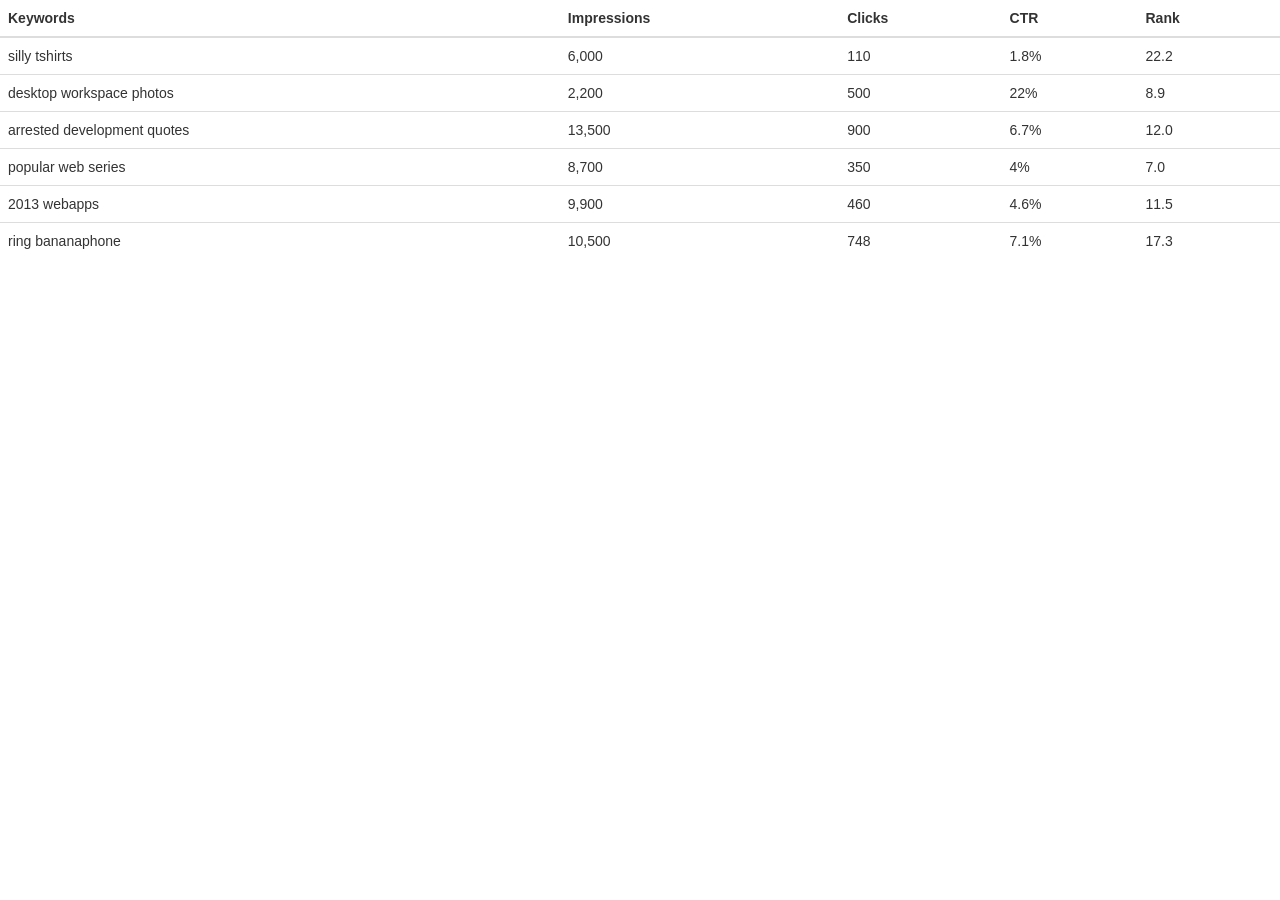
<file: assets/sorting/index.html>
<!doctype html>
<html lang="en-US">
<head>
  <meta charset="utf-8">
  <meta http-equiv="Content-Type" content="text/html">
  <title>Simple Table Sorting with jQuery - Treehouse Demo</title>
  <meta name="author" content="Jake Rocheleau">
  <link rel="shortcut icon" href="http://d15dxvojnvxp1x.cloudfront.net/assets/favicon.ico">
  <link rel="icon" href="http://d15dxvojnvxp1x.cloudfront.net/assets/favicon.ico">
  <link rel="stylesheet" type="text/css" media="all" href="css/styles.css">
  <!-- Latest compiled and minified CSS -->
<link rel="stylesheet" href="https://maxcdn.bootstrapcdn.com/bootstrap/3.3.6/css/bootstrap.min.css" integrity="sha384-1q8mTJOASx8j1Au+a5WDVnPi2lkFfwwEAa8hDDdjZlpLegxhjVME1fgjWPGmkzs7" crossorigin="anonymous">
  <script type="text/javascript" src="js/jquery-1.10.2.min.js"></script>
  <script type="text/javascript" src="js/jquery.tablesorter.min.js"></script>
</head>

<body>
 <div id="wrapper">
  
  
  <table id="keywords" class="table tablehover">
    <thead>
      <tr>
        <th><span>Keywords</span></th>
        <th><span>Impressions</span></th>
        <th><span>Clicks</span></th>
        <th><span>CTR</span></th>
        <th><span>Rank</span></th>
      </tr>
    </thead>
    <tbody>
      <tr>
        <td class="lalign">silly tshirts</td>
        <td>6,000</td>
        <td>110</td>
        <td>1.8%</td>
        <td>22.2</td>
      </tr>
      <tr>
        <td class="lalign">desktop workspace photos</td>
        <td>2,200</td>
        <td>500</td>
        <td>22%</td>
        <td>8.9</td>
      </tr>
      <tr>
        <td class="lalign">arrested development quotes</td>
        <td>13,500</td>
        <td>900</td>
        <td>6.7%</td>
        <td>12.0</td>
      </tr>
      <tr>
        <td class="lalign">popular web series</td>
        <td>8,700</td>
        <td>350</td>
        <td>4%</td>
        <td>7.0</td>
      </tr>
      <tr>
        <td class="lalign">2013 webapps</td>
        <td>9,900</td>
        <td>460</td>
        <td>4.6%</td>
        <td>11.5</td>
      </tr>
      <tr>
        <td class="lalign">ring bananaphone</td>
        <td>10,500</td>
        <td>748</td>
        <td>7.1%</td>
        <td>17.3</td>
      </tr>
    </tbody>
  </table>
 </div> 
<script type="text/javascript">
$(function(){
  $('#keywords').tablesorter(); 
});
</script>
</body>
</html>
</file>
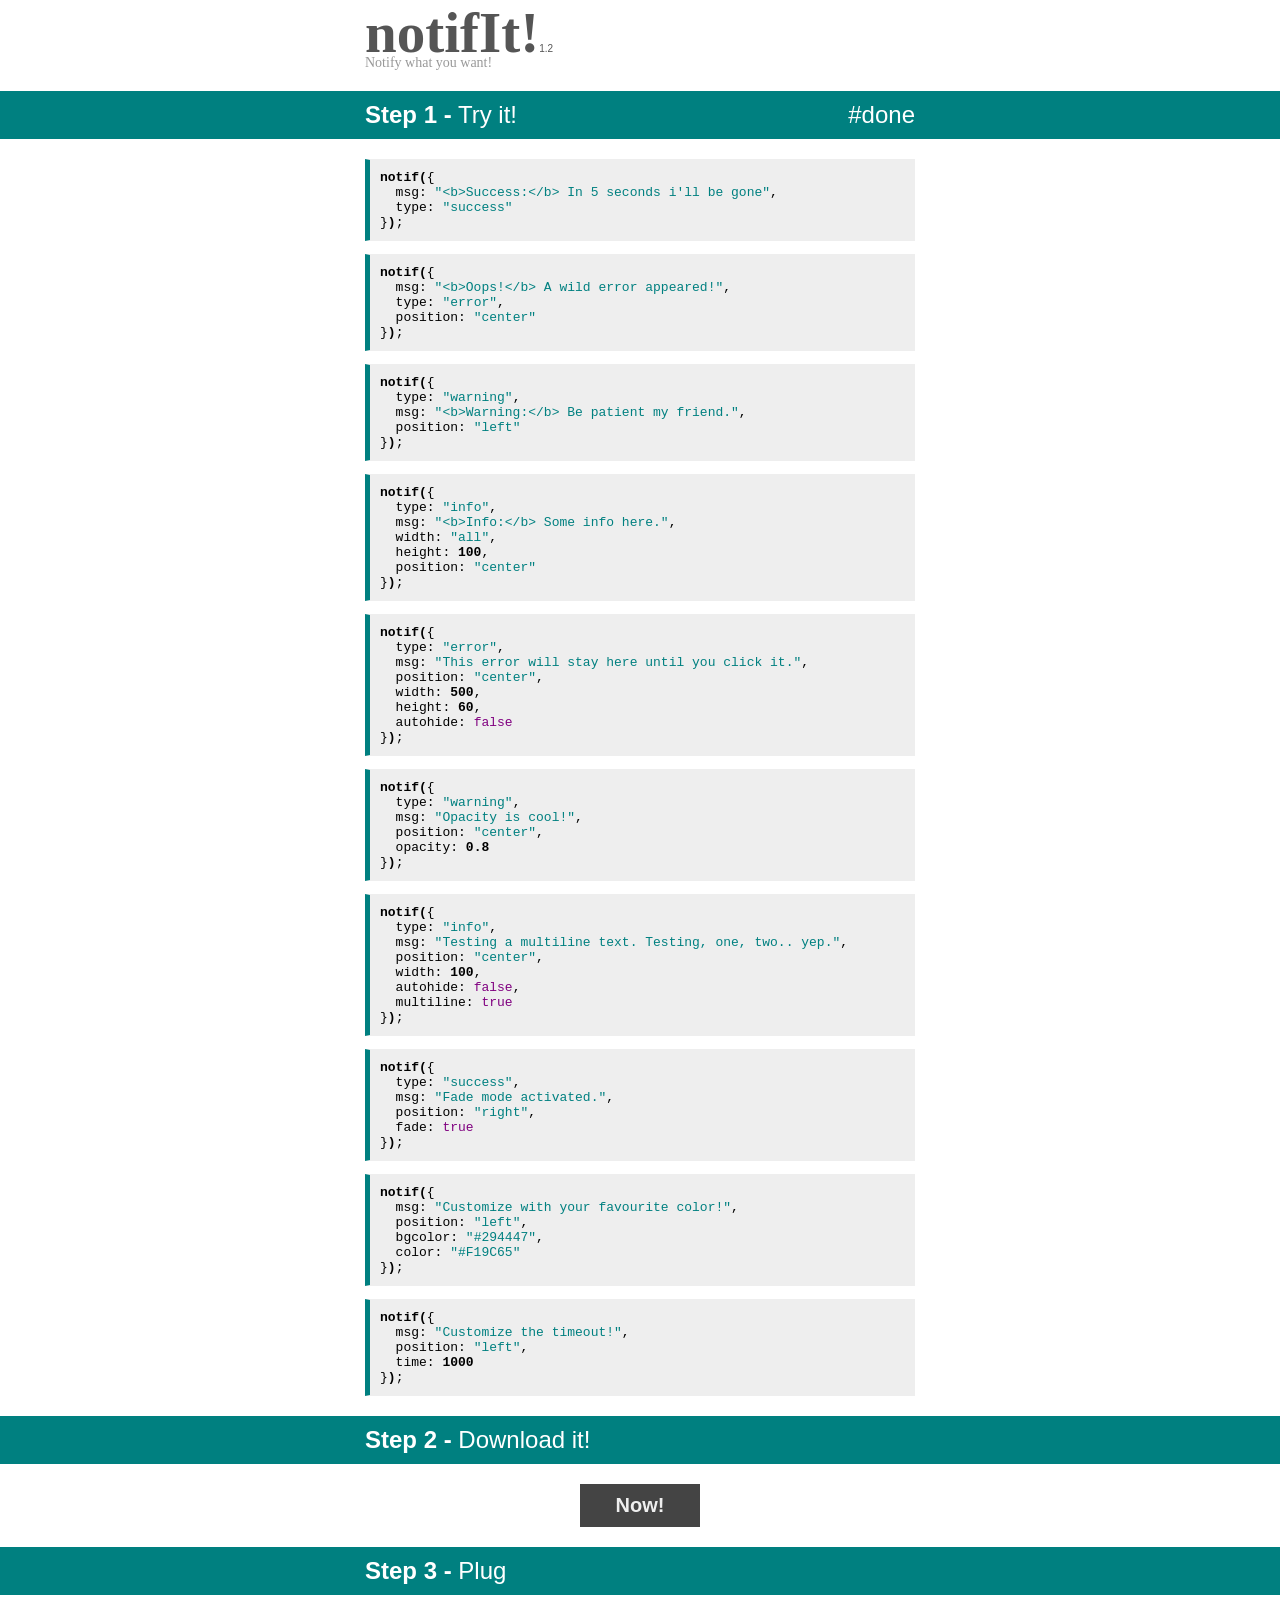
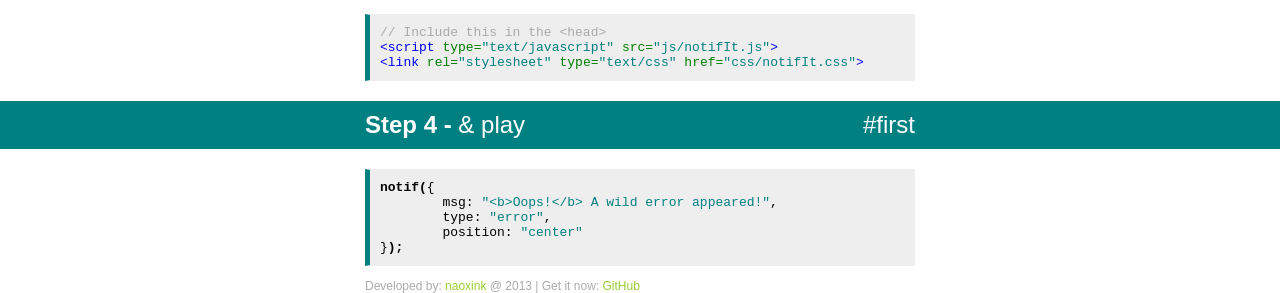
<file: assets/notifIt/tests.html>
<html><head>
        <meta charset="utf-8">
        <style>
						html{ height: 100%; }
						body{ padding: 0; margin: 0; height: 100%; }
						h2{color: white; font-family: sans-serif; background-color: teal; padding: 10px; font-weight: lighter; }
						h2 a{ float: right; color: white; text-decoration: none; vertical-align: bottom; }
						#wrap{width: 550px;margin: 0 auto; }
						pre, pre.noclick{ text-align: left; background-color: #EEE; border-left: 5px solid teal; cursor: pointer; border-top: 1px solid transparent; border-bottom: 1px solid transparent; border-right: 1px solid transparent; }
						pre:hover{ background-color: #f4f4f4; border-color: teal; }
						pre:active{ background-color: #DDD; }
						pre.noclick{ cursor: inherit; }
						pre.noclick:hover{ background-color: #EEE; border-top-color: transparent; border-right-color: transparent; border-bottom-color: transparent; }
						footer{font-family: sans-serif; font-size: 12px;}
						footer p{color: #aaa;}
						footer p a{color: yellowgreen; text-decoration: none;}
						.title{font-size: 57px; font-weight: bold; color: #555;margin-bottom: 0;}
						.subtitle{font-size: 14px; color: #999;margin-top: -10px; }
						.version{ font-size: 10px; font-weight: lighter; font-family: sans-serif; color: #555; }
						.s{ color: teal; }
						.b{ color: purple; }
						.f{ font-weight: bold; }
						.n{ font-weight: bold; }
						pre{padding: 10px; background-color: #EEE;}
						hr{ height: 5px; border: 0; margin: 0; }
			.comment{color: #AAA;}
			.string{color: teal;}
			.tag{color: blue;}
			.attr{color: green;}
			.button_download{
				display: block;
				font-family: sans-serif;
				cursor: pointer;
				width: 60px;
				padding: 10px 30px 10px 30px;
				font-weight: bold;
				font-size: 20px;
				text-decoration: none;
				text-align: center;
				margin: 0 auto;
				background-color: #444;
				color: #EEE;
				transition: all 0.3s;
				-moz-transition: all 0.3s;
				-webkit-transition: all 0.3s;
				-o-transition: all 0.3s;
				-ms-transition: all 0.3s;
			}
			.button_download:hover{
				width: 480px;
				background-color: yellowgreen;
				color: #444;
			}
			.step{ font-weight: bold; }
        </style>
        <title></title>
        <meta content="text/html; charset=UTF-8" http-equiv="Content-Type">
        <script src="https://code.jquery.com/jquery-1.12.4.js" type="text/javascript"></script>
        <script src="js/notifIt.js" type="text/javascript"></script>
        <link href="css/notifIt.css" type="text/css" rel="stylesheet">
    </head>
    <body><div id="head"></div>
        <div id="wrap">
            <p class="title">notifIt!<span class="version">1.2</span></p>
            <p class="subtitle">Notify what you want!</p>
				</div>

			<h2>
<div id="wrap"><span class="step">Step 1 -</span> Try it! <a href="#step2">#done</a></div></h2>

				<div id="wrap"><div id="step1"></div>
            <pre onclick="not1()"><span class="f">notif(</span>{
  msg: <span class="s">"&lt;b&gt;Success:&lt;/b&gt; In 5 seconds i'll be gone"</span>,
  type: <span class="s">"success"</span>
}<span class="f">)</span>;</pre>

            <pre onclick="not2()"><span class="f">notif(</span>{
  msg: <span class="s">"&lt;b&gt;Oops!&lt;/b&gt; A wild error appeared!"</span>,
  type: <span class="s">"error"</span>,
  position: <span class="s">"center"</span>
}<span class="f">)</span>;</pre>

            <pre onclick="not3()"><span class="f">notif(</span>{
  type: <span class="s">"warning"</span>,
  msg: <span class="s">"&lt;b&gt;Warning:&lt;/b&gt; Be patient my friend."</span>,
  position: <span class="s">"left"</span>
}<span class="f">)</span>;</pre>

            <pre onclick="not4()"><span class="f">notif(</span>{
  type: <span class="s">"info"</span>,
  msg: <span class="s">"&lt;b&gt;Info:&lt;/b&gt; Some info here."</span>,
  width: <span class="s">"all"</span>,
  height: <span class="n">100</span>,
  position: <span class="s">"center"</span>
}<span class="f">)</span>;</pre>

            <pre onclick="not5()"><span class="f">notif(</span>{
  type: <span class="s">"error"</span>,
  msg: <span class="s">"This error will stay here until you click it."</span>,
  position: <span class="s">"center"</span>,
  width: <span class="n">500</span>,
  height: <span class="n">60</span>,
  autohide: <span class="b">false</span>
}<span class="f">)</span>;</pre>
            <pre onclick="not6()"><span class="f">notif(</span>{
  type: <span class="s">"warning"</span>,
  msg: <span class="s">"Opacity is cool!"</span>,
  position: <span class="s">"center"</span>,
  opacity: <span class="n">0.8</span>
}<span class="f">)</span>;</pre>

            <pre onclick="not7()"><span class="f">notif(</span>{
  type: <span class="s">"info"</span>,
  msg: <span class="s">"Testing a multiline text. Testing, one, two.. yep."</span>,
  position: <span class="s">"center"</span>,
  width: <span class="n">100</span>,
  autohide: <span class="b">false</span>,
  multiline: <span class="b">true</span>
}<span class="f">)</span>;</pre>

            <pre onclick="not8()"><span class="f">notif(</span>{
  type: <span class="s">"success"</span>,
  msg: <span class="s">"Fade mode activated."</span>,
  position: <span class="s">"right"</span>,
  fade: <span class="b">true</span>
}<span class="f">)</span>;</pre>

            <pre onclick="not9()"><span class="f">notif(</span>{
  msg: <span class="s">"Customize with your favourite color!"</span>,
  position: <span class="s">"left"</span>,
  bgcolor: <span class="s">"#294447"</span>,
  color: <span class="s">"#F19C65"</span>
}<span class="f">)</span>;</pre>

<pre onclick="not10()"><span class="f">notif(</span>{
  msg: <span class="s">"Customize the timeout!"</span>,
  position: <span class="s">"left"</span>,
  time: <span class="n">1000</span>
}<span class="f">)</span>;</pre>
</div>

			<h2>
<div id="wrap"><div id="step2"></div><span class="step">Step 2 -</span> Download it!</div></h2>

<div id="wrap">
			<a class="button_download" href="https://github.com/naoxink/notifIt/archive/master.zip">Now!</a>
</div>

			<h2>
<div id="wrap"><span class="step">Step 3 -</span> Plug</div></h2>


<div id="wrap">
			<pre class="noclick"><span class="comment">// Include this in the &lt;head&gt;</span>
<span class="tag">&lt;script</span> <span class="attr">type=</span><span class="string">"text/javascript"</span> <span class="attr">src=</span><span class="string">"js/notifIt.js"</span><span class="tag">&gt;</span>
<span class="tag">&lt;link</span> <span class="attr">rel=</span><span class="string">"stylesheet"</span> <span class="attr">type=</span><span class="string">"text/css"</span> <span class="attr">href=</span><span class="string">"css/notifIt.css"</span><span class="tag">&gt;</span></pre>
</div>

			<h2>
<div id="wrap"><span class="step">Step 4 -</span> &amp; play <a href="#head">#first</a></div></h2>

<div id="wrap">
			<pre class="noclick"><b>notif(</b>{
	msg: <span class="string">"&lt;b&gt;Oops!&lt;/b&gt; A wild error appeared!"</span>,
	type: <span class="string">"error"</span>,
	position: <span class="string">"center"</span>
}<b>);</b></pre>
            <footer>
                <p>Developed by: <a href="http://twitter.com/naoxink">naoxink</a> @ 2013 | Get it now: <a href="https://github.com/naoxink/notifIt">GitHub</a></p>
            </footer>
        </div>
    <script>
        function not1(){
            notif({
				msg: "&lt;b&gt;Success:&lt;/b&gt; In 5 seconds i'll be gone",
				type: "success"
			});
        }
        function not2(){
            notif({
				msg: "&lt;b&gt;Oops!&lt;/b&gt; A wild error appeared!",
				type: "error",
				position: "center"
			});
        }
        function not3(){
            notif({
				type: "warning",
				msg: "&lt;b&gt;Warning:&lt;/b&gt; Be patient my friend.",
				position: "left"
			});
        }
        function not4(){
            notif({
				type: "info",
				msg: "&lt;b&gt;Info: &lt;/b&gt;Some info here.",
				width: "all",
				height: 100,
				position: "center"
			});
        }
        function not5(){
            notif({
				type: "error",
				msg: "This error will stay here until you click it.",
				position: "center",
				width: 500,
				height: 60,
				autohide: false
			});
        }
		function not6(){
			notif({
				type: "warning",
				msg: "Opacity is cool!",
				position: "center",
				opacity: 0.8
			});
		}
	function not7(){
			notif({
				type: "info",
				msg: "Testing a multiline text. Testing, one, two.. yep.",
				position: "center",
				width: 100,
				autohide: false,
				multiline: true
			});
		}
	function not8(){
			notif({
				type: "success",
				msg: "Fade mode activated.",
				position: "right",
				fade: true
			});
		}
	function not9(){
			notif({
				msg: "Customize with your favourite color!",
				position: "left",
				bgcolor: "#294447",
				color: "#F19C65"
			});
		}
	function not10(){
			notif({
				type: "info",
				msg: "Customize the timeout!",
				position: "left",
				timeout: 1000
			});
		}
    </script>
    

</body></html>
</file>
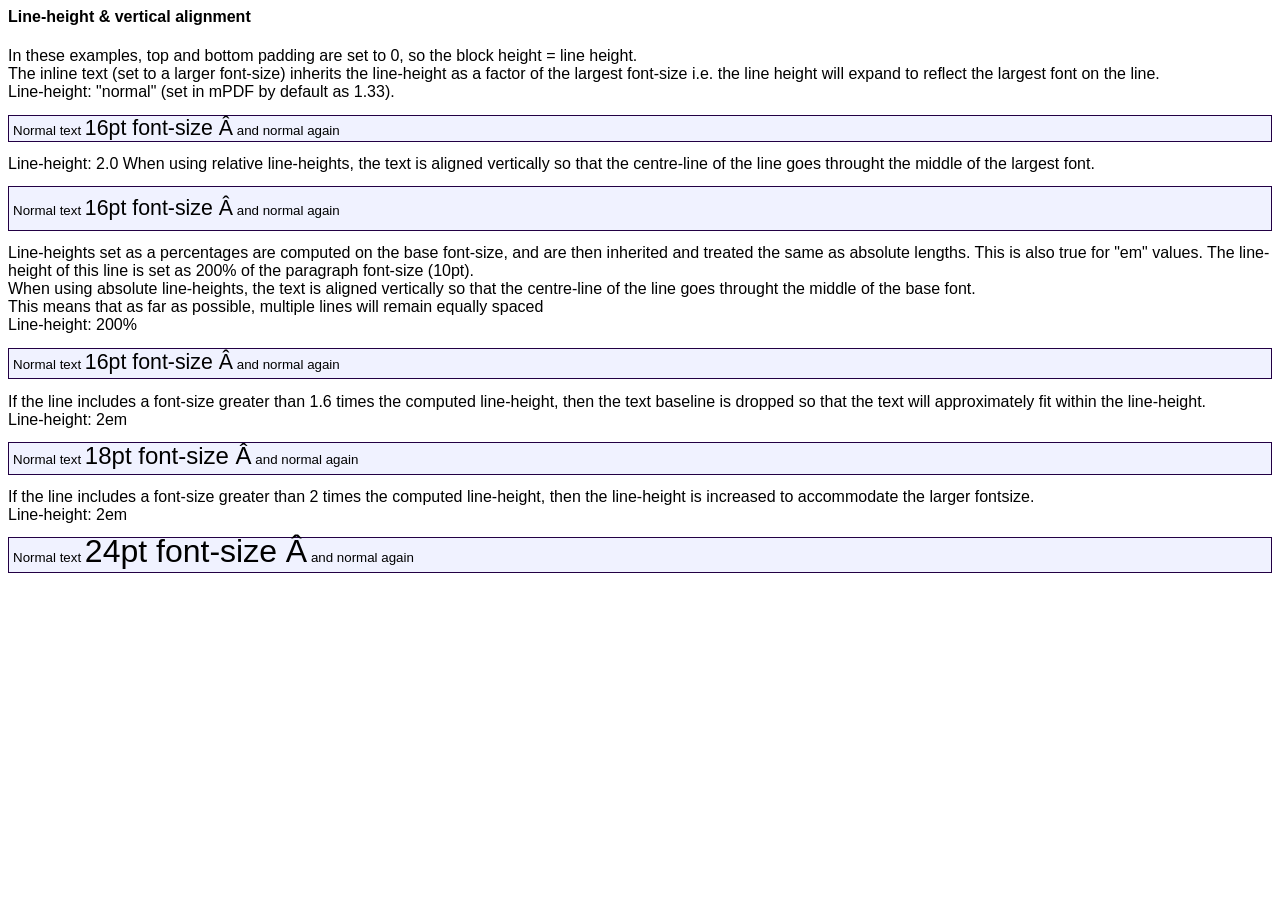
<file: assets/mpdf/examples/example52_lineheight.htm>
<html>
<head>
<style>
body { font-family: Arial, Helvetica, sans-serif; }
.gradient {
	border:0.1mm solid #220044; 
	background-color: #f0f2ff;
	background-gradient: linear #c7cdde #f0f2ff 0 1 0 0.5;
}
</style>
</head>
<body>
<h4>Line-height & vertical alignment</h4>
<div>In these examples, top and bottom padding are set to 0, so the block height = line height.</div>
<div>The inline text (set to a larger font-size) inherits the line-height as a factor of the largest font-size i.e. the line height will expand to reflect the largest font on the line.<br />
Line-height: "normal" (set in mPDF by default as 1.33).</div>
<p class="gradient" style="font-size: 10pt; line-height: normal; padding: 0 0.3em;">Normal text <span style="font-size: 16pt;">16pt font-size &#194;</span> and normal again</p>

<div>Line-height: 2.0 When using relative line-heights, the text is aligned vertically so that the centre-line of the line goes throught the middle of the largest font.</div>
<p class="gradient" style="font-size: 10pt; line-height: 2.0; padding: 0 0.3em;">Normal text <span style="font-size: 16pt;">16pt font-size &#194;</span> and normal again</p>

<div>Line-heights set as a percentages are computed on the base font-size, and are then inherited and treated the same as absolute lengths. This is also true for "em" values. The line-height of this line is set as 200% of the paragraph font-size (10pt).<br />
When using absolute line-heights, the text is aligned vertically so that the centre-line of the line goes throught the middle of the base font.<br />
This means that as far as possible, multiple lines will remain equally spaced<br />
Line-height: 200% </div>
<p class="gradient" style="font-size: 10pt; line-height: 200%; padding: 0 0.3em;">Normal text <span style="font-size: 16pt;">16pt font-size &#194;</span> and normal again</p>

<div>If the line includes a font-size greater than 1.6 times the computed line-height, then the text baseline is dropped so that the text will approximately fit within the line-height.
<br />Line-height: 2em</div>
<p class="gradient" style="font-size: 10pt; line-height: 2em; padding: 0 0.3em;">Normal text <span style="font-size: 18pt;">18pt font-size &#194;</span> and normal again</p>

<div>If the line includes a font-size greater than 2 times the computed line-height, then the line-height is increased to accommodate the larger fontsize.<br />
Line-height: 2em</div>
<p class="gradient" style="font-size: 10pt; line-height: 2em; padding: 0 0.3em;">Normal text <span style="font-size: 24pt;">24pt font-size &#194;</span> and normal again</p>
</body>
</html>
</file>
<file: assets/sorting/css/styles.css>
@import url('http://fonts.googleapis.com/css?family=Amarante');

.keywords thead {
  cursor: pointer !important;
  
}

.keywords thead tr th span { 
  padding-right: 20px;
  background-repeat: no-repeat;
  background-position: 100% 100%;
}

.keywords thead tr th.headerSortUp, .keywords thead tr th.headerSortDown {
  background: #acc8dd;
}

.keywords thead tr th.headerSortUp span {
  background-image: url('up-arrow.png');
}
.keywords thead tr th.headerSortDown span {
  background-image: url('down-arrow.png');
}


.keywords tbody tr { 
  color: #555;
}

.keywords tbody tr td.lalign {
  text-align: left;
}
</file>
<file: assets/notifIt/css/notifIt.css>
#ui_notifIt{
    position: fixed;
    top: 10px;
    right: 10px;
    cursor: pointer;
    overflow: hidden;
    -webkit-box-shadow: 0px 3px 5px rgba(0, 0, 0, 0.3);
    -moz-box-shadow: 0px 3px 5px rgba(0, 0, 0, 0.3);
    -o-box-shadow: 0px 3px 5px rgba(0, 0, 0, 0.3);
    box-shadow: 0px 3px 5px rgba(0, 0, 0, 0.3);
    -wekbit-border-radius: 5px;
    -moz-border-radius: 5px;
    -o-border-radius: 5px;
    border-radius: 5px;
    z-index: 2000;
}
#ui_notifIt:hover{
    opacity: 1 !important;
}
#ui_notifIt p{
    text-align: center;
    font-family: sans-serif;
    font-size: 14px;
    padding: 0;
    margin: 0;
}
#notifIt_close{
	position: absolute;
	color: #FFF;
	top: 0;
	padding: 0px 5px;
	right: 0;
}
#notifIt_close:hover {
	background-color: rgba(255, 255, 255, 0.3);
}

/* Color setup */
/* You are free to change all of this */
#ui_notifIt.success{
    background-color: yellowgreen;
    color: white;
}
#ui_notifIt.error{
    background-color: orangered;
    color: white;
}
#ui_notifIt.warning{
    background-color: orange;
    color: white;
}
#ui_notifIt.info{
    background-color: deepskyblue;
    color: white;
}
#ui_notifIt.default{
    background-color: #EEE;
    color: #444;
}

/* notifit confirm */
.notifit_confirm_bg{
    position: fixed;
    top: 0;
    left: 0;
    height: 100%;
    width: 100%;
    background-color: rgba(255, 255, 255, 0.8);
}
.notifit_confirm *{
    font-family: sans-serif;
}
.notifit_confirm{
    position: fixed;
    top: 0;
    left: 0;
    padding: 30px 30px 0px 30px;
    background-color: #EEE;
    border: 1px solid rgba(0, 0, 0, 0.1);
    -webkit-border-radius: 5px;
    -moz-border-radius: 5px;
    -ms-border-radius: 5px;
    -o-border-radius: 5px;
    border-radius: 5px;
    -webkit-box-shadow: 0px 2px 10px rgba(0, 0, 0, 0.2);
    box-shadow: 0px 2px 10px rgba(0, 0, 0, 0.2);
}

.notifit_confirm_accept,
.notifit_confirm_cancel{
    padding: 10px 20px;
    color: #FFF;
    border: 1px solid rgba(0, 0, 0, 0.1);
    margin: 10px;
    outline: 0;
    cursor: pointer;
    display: inline-block;
    -webkit-border-radius: 5px;
    -moz-border-radius: 5px;
    -ms-border-radius: 5px;
    -o-border-radius: 5px;
    border-radius: 5px;
}
.notifit_confirm_accept{
    background-color: #9ACD32;
}
.notifit_confirm_accept:hover{
    background-color: #ABDE43;
}

.notifit_confirm_cancel{
    background-color: #FF4500;
}
.notifit_confirm_cancel:hover{
    background-color: #FF5611;
}

.notifit_confirm_message{
    text-align: center;
    margin-bottom: 20px;
}
</file>
